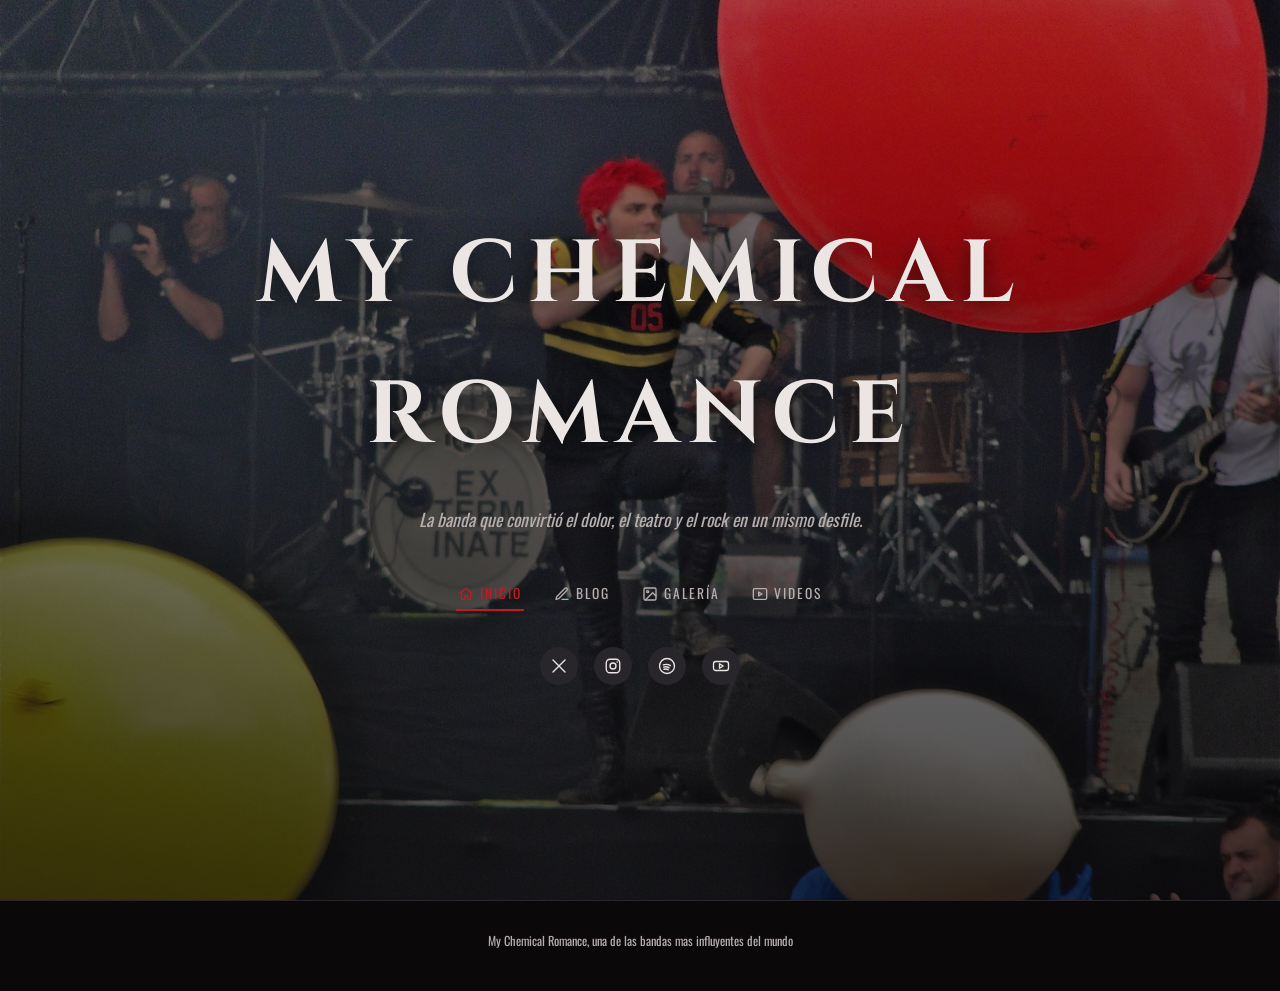
<file: index.html>
<!DOCTYPE html>
<html lang="es">
<head>
<meta charset="UTF-8">
<meta name="viewport" content="width=device-width, initial-scale=1.0">
<title>My Chemical Romance | Fan Page</title>
<meta name="description" content="Fan page académica sobre My Chemical Romance: blog, galería y videos.">
<link rel="icon" type="image/png" href="img/favicon.png">
<link rel="preconnect" href="https://fonts.googleapis.com">
<link rel="preconnect" href="https://fonts.gstatic.com" crossorigin>
<link href="https://fonts.googleapis.com/css2?family=Cinzel:wght@500;700&family=Oswald:wght@300;400;600&display=swap" rel="stylesheet">
<link rel="stylesheet" href="css/style.css">
</head>
<body>

<header class="hero">
  <h1>My Chemical Romance</h1>
  <p class="slogan">La banda que convirtió el dolor, el teatro y el rock en un mismo desfile.</p>

  <nav class="menu">
    <a href="index.html" class="activo">
      <svg viewBox="0 0 24 24"><path d="M3 11l9-8 9 8"/><path d="M5 10v10h5v-6h4v6h5V10"/></svg>
      Inicio
    </a>
    <a href="blog.html">
      <svg viewBox="0 0 24 24"><path d="M12 20h9"/><path d="M16.5 3.5a2.1 2.1 0 1 1 3 3L7 19l-4 1 1-4Z"/></svg>
      Blog
    </a>
    <a href="galeria.html">
      <svg viewBox="0 0 24 24"><rect x="3" y="3" width="18" height="18" rx="2"/><circle cx="8.5" cy="8.5" r="1.5"/><path d="M21 15l-5-5L5 21"/></svg>
      Galería
    </a>
    <a href="videos.html">
      <svg viewBox="0 0 24 24"><rect x="2" y="4" width="20" height="16" rx="2"/><path d="M10 9l5 3-5 3z"/></svg>
      Videos
    </a>
  </nav>

  <div class="redes">
    <a href="https://x.com/MCRofficial" target="_blank" rel="noopener" aria-label="X (Twitter)">
      <svg viewBox="0 0 24 24"><path d="M4 4l16 16M20 4L4 20"/></svg>
    </a>
    <a href="https://www.instagram.com/mychemicalromance/" target="_blank" rel="noopener" aria-label="Instagram">
      <svg viewBox="0 0 24 24"><rect x="3" y="3" width="18" height="18" rx="5"/><circle cx="12" cy="12" r="4"/><circle cx="17.5" cy="6.5" r="1" fill="currentColor" stroke="none"/></svg>
    </a>
    <a href="https://open.spotify.com/artist/7FBcuc1gsnv6Y1nwFtNRCb" target="_blank" rel="noopener" aria-label="Spotify">
      <svg viewBox="0 0 24 24"><circle cx="12" cy="12" r="10"/><path d="M7 10.5c3-1 7-.6 9.5 1"/><path d="M7.5 13.5c2.3-.7 5.3-.4 7.3 1"/><path d="M8 16.3c1.8-.5 4-.3 5.7.8"/></svg>
    </a>
    <a href="https://www.youtube.com/mychemicalromance" target="_blank" rel="noopener" aria-label="YouTube">
      <svg viewBox="0 0 24 24"><rect x="2" y="6" width="20" height="12" rx="3"/><path d="M10 9l5 3-5 3z"/></svg>
    </a>
  </div>
</header>

<!-- Etiqueta de audio opcional: se deja la estructura lista, falta la
     fuente real del audio que Dylan quiera usar (no se incluye musica con
     derechos de autor por defecto). -->
<!--
<audio controls style="display:block; margin: 20px auto; max-width:400px;">
  <source src="audio/tema.mp3" type="audio/mpeg">
  Tu navegador no soporta audio.
</audio>
-->

<footer class="pie">
  <p>My Chemical Romance, una de las bandas mas influyentes del mundo</p>
</footer>

</body>
</html>
</file>
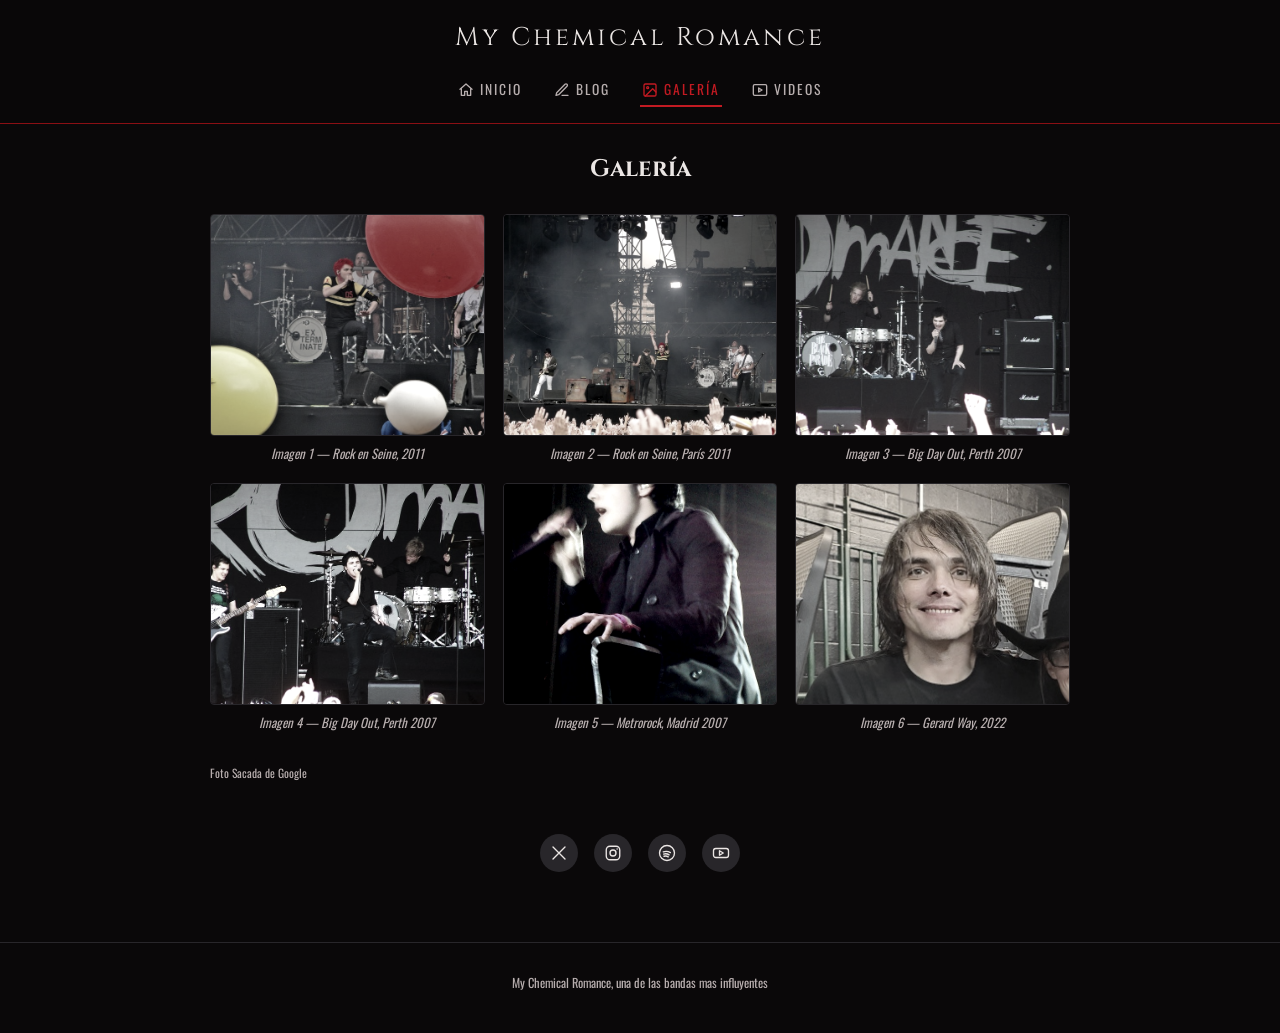
<file: galeria.html>
<!DOCTYPE html>
<html lang="es">
<head>
<meta charset="UTF-8">
<meta name="viewport" content="width=device-width, initial-scale=1.0">
<title>Galería | My Chemical Romance</title>
<link rel="icon" type="image/png" href="img/favicon.png">
<link rel="preconnect" href="https://fonts.googleapis.com">
<link rel="preconnect" href="https://fonts.gstatic.com" crossorigin>
<link href="https://fonts.googleapis.com/css2?family=Cinzel:wght@500;700&family=Oswald:wght@300;400;600&display=swap" rel="stylesheet">
<link rel="stylesheet" href="css/style.css">
</head>
<body>

<header class="cabecera">
  <div class="marca">My Chemical Romance</div>
  <nav class="menu">
    <a href="index.html">
      <svg viewBox="0 0 24 24"><path d="M3 11l9-8 9 8"/><path d="M5 10v10h5v-6h4v6h5V10"/></svg>
      Inicio
    </a>
    <a href="blog.html">
      <svg viewBox="0 0 24 24"><path d="M12 20h9"/><path d="M16.5 3.5a2.1 2.1 0 1 1 3 3L7 19l-4 1 1-4Z"/></svg>
      Blog
    </a>
    <a href="galeria.html" class="activo">
      <svg viewBox="0 0 24 24"><rect x="3" y="3" width="18" height="18" rx="2"/><circle cx="8.5" cy="8.5" r="1.5"/><path d="M21 15l-5-5L5 21"/></svg>
      Galería
    </a>
    <a href="videos.html">
      <svg viewBox="0 0 24 24"><rect x="2" y="4" width="20" height="16" rx="2"/><path d="M10 9l5 3-5 3z"/></svg>
      Videos
    </a>
  </nav>
</header>

<main class="con-cabecera">
  <h2 style="font-family: var(--fuente-titulo); text-align:center; margin-bottom: 26px;">Galería</h2>

  <section class="galeria-grid">
    <figure class="galeria-item">
      <div class="marco"><img src="img/galeria1.jpg" alt="My Chemical Romance en vivo, Rock en Seine 2011"></div>
      <figcaption>Imagen 1 — Rock en Seine, 2011</figcaption>
    </figure>
    <figure class="galeria-item">
      <div class="marco"><img src="img/galeria2.jpg" alt="My Chemical Romance en vivo, Rock en Seine 2011, Paris"></div>
      <figcaption>Imagen 2 — Rock en Seine, París 2011</figcaption>
    </figure>
    <figure class="galeria-item">
      <div class="marco"><img src="img/galeria3.jpg" alt="My Chemical Romance en vivo, Big Day Out 2007"></div>
      <figcaption>Imagen 3 — Big Day Out, Perth 2007</figcaption>
    </figure>
    <figure class="galeria-item">
      <div class="marco"><img src="img/galeria4.jpg" alt="My Chemical Romance en vivo, Big Day Out 2007"></div>
      <figcaption>Imagen 4 — Big Day Out, Perth 2007</figcaption>
    </figure>
    <figure class="galeria-item">
      <div class="marco"><img src="img/galeria5.jpg" alt="Gerard Way en vivo, Metrorock 2007"></div>
      <figcaption>Imagen 5 — Metrorock, Madrid 2007</figcaption>
    </figure>
    <figure class="galeria-item">
      <div class="marco"><img src="img/galeria6.jpg" alt="Gerard Way, 2022"></div>
      <figcaption>Imagen 6 — Gerard Way, 2022</figcaption>
    </figure>
  </section>

  <p style="margin-top: 30px; font-size: 0.72rem; color: var(--blanco-suave); line-height: 1.8;">
    Foto Sacada de Google
  </p>

  <div class="redes" style="margin-top: 40px;">
    <a href="https://x.com/MCRofficial" target="_blank" rel="noopener" aria-label="X (Twitter)">
      <svg viewBox="0 0 24 24"><path d="M4 4l16 16M20 4L4 20"/></svg>
    </a>
    <a href="https://www.instagram.com/mychemicalromance/" target="_blank" rel="noopener" aria-label="Instagram">
      <svg viewBox="0 0 24 24"><rect x="3" y="3" width="18" height="18" rx="5"/><circle cx="12" cy="12" r="4"/><circle cx="17.5" cy="6.5" r="1" fill="currentColor" stroke="none"/></svg>
    </a>
    <a href="https://open.spotify.com/artist/7FBcuc1gsnv6Y1nwFtNRCb" target="_blank" rel="noopener" aria-label="Spotify">
      <svg viewBox="0 0 24 24"><circle cx="12" cy="12" r="10"/><path d="M7 10.5c3-1 7-.6 9.5 1"/><path d="M7.5 13.5c2.3-.7 5.3-.4 7.3 1"/><path d="M8 16.3c1.8-.5 4-.3 5.7.8"/></svg>
    </a>
    <a href="https://www.youtube.com/mychemicalromance" target="_blank" rel="noopener" aria-label="YouTube">
      <svg viewBox="0 0 24 24"><rect x="2" y="6" width="20" height="12" rx="3"/><path d="M10 9l5 3-5 3z"/></svg>
    </a>
  </div>
</main>

<footer class="pie">
<p>
    My Chemical Romance, una de las bandas mas influyentes
</p>
</footer>

</body>
</html>
</file>
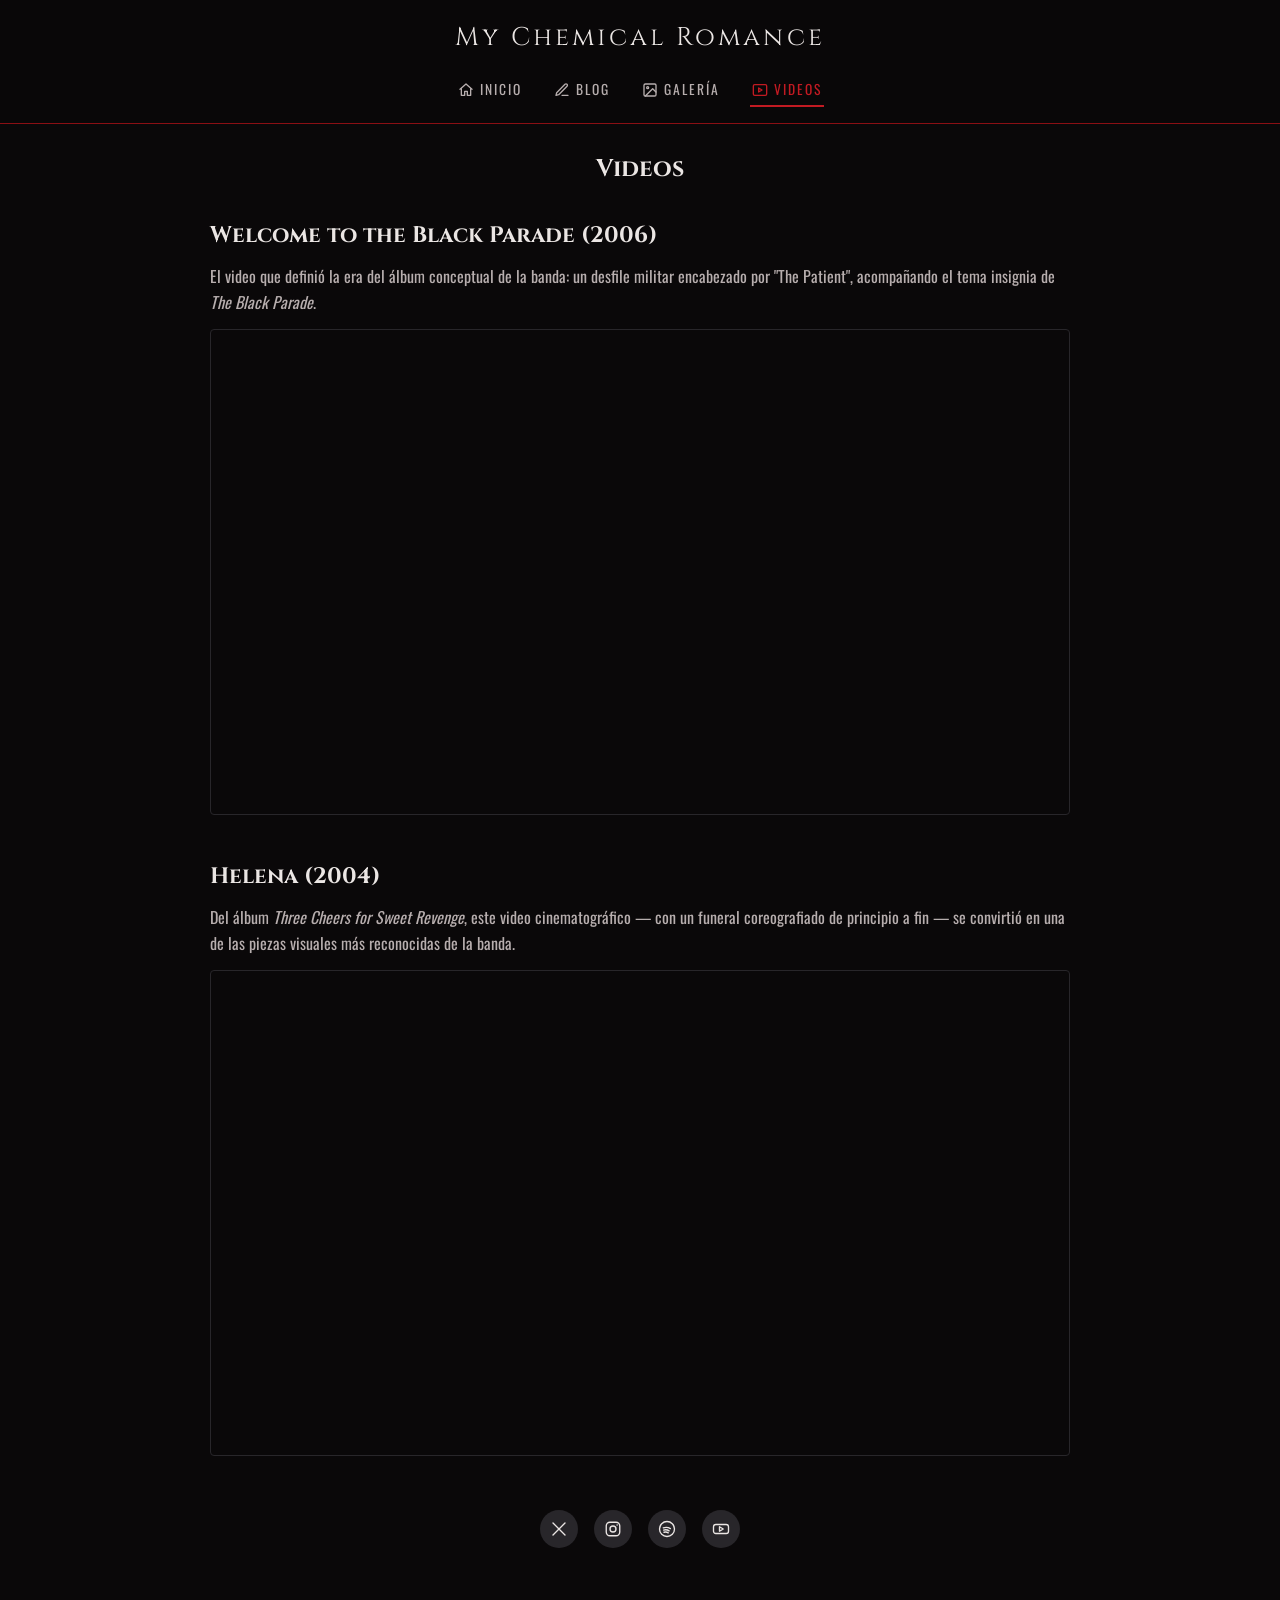
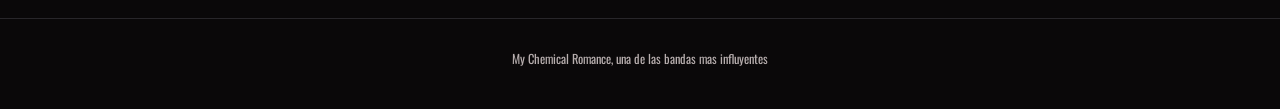
<file: videos.html>
<!DOCTYPE html>
<html lang="es">
<head>
<meta charset="UTF-8">
<meta name="viewport" content="width=device-width, initial-scale=1.0">
<title>Videos | My Chemical Romance</title>
<link rel="icon" type="image/png" href="img/favicon.png">
<link rel="preconnect" href="https://fonts.googleapis.com">
<link rel="preconnect" href="https://fonts.gstatic.com" crossorigin>
<link href="https://fonts.googleapis.com/css2?family=Cinzel:wght@500;700&family=Oswald:wght@300;400;600&display=swap" rel="stylesheet">
<link rel="stylesheet" href="css/style.css">
</head>
<body>

<header class="cabecera">
  <div class="marca">My Chemical Romance</div>
  <nav class="menu">
    <a href="index.html">
      <svg viewBox="0 0 24 24"><path d="M3 11l9-8 9 8"/><path d="M5 10v10h5v-6h4v6h5V10"/></svg>
      Inicio
    </a>
    <a href="blog.html">
      <svg viewBox="0 0 24 24"><path d="M12 20h9"/><path d="M16.5 3.5a2.1 2.1 0 1 1 3 3L7 19l-4 1 1-4Z"/></svg>
      Blog
    </a>
    <a href="galeria.html">
      <svg viewBox="0 0 24 24"><rect x="3" y="3" width="18" height="18" rx="2"/><circle cx="8.5" cy="8.5" r="1.5"/><path d="M21 15l-5-5L5 21"/></svg>
      Galería
    </a>
    <a href="videos.html" class="activo">
      <svg viewBox="0 0 24 24"><rect x="2" y="4" width="20" height="16" rx="2"/><path d="M10 9l5 3-5 3z"/></svg>
      Videos
    </a>
  </nav>
</header>

<main class="con-cabecera">
  <h2 style="font-family: var(--fuente-titulo); text-align:center; margin-bottom: 30px;">Videos</h2>

  <section class="video-entrada">
    <h3>Welcome to the Black Parade (2006)</h3>
    <p>
      El video que definió la era del álbum conceptual de la banda: un
      desfile militar encabezado por "The Patient", acompañando el tema
      insignia de <em>The Black Parade</em>.
    </p>
    <div class="video-responsivo">
      <iframe
        src="https://www.youtube.com/embed/RRKJiM9Njr8"
        title="My Chemical Romance - Welcome to the Black Parade (video oficial)"
        allow="accelerometer; autoplay; clipboard-write; encrypted-media; gyroscope; picture-in-picture"
        allowfullscreen
        loading="lazy">
      </iframe>
    </div>
  </section>

  <section class="video-entrada">
    <h3>Helena (2004)</h3>
    <p>
      Del álbum <em>Three Cheers for Sweet Revenge</em>, este video
      cinematográfico — con un funeral coreografiado de principio a fin —
      se convirtió en una de las piezas visuales más reconocidas de la
      banda.
    </p>
    <div class="video-responsivo">
      <iframe
        src="https://www.youtube.com/embed/UCCyoocDxBA"
        title="My Chemical Romance - Helena (video oficial, restaurado 4K)"
        allow="accelerometer; autoplay; clipboard-write; encrypted-media; gyroscope; picture-in-picture"
        allowfullscreen
        loading="lazy">
      </iframe>
    </div>
  </section>

  <div class="redes" style="margin-top: 20px;">
    <a href="https://x.com/MCRofficial" target="_blank" rel="noopener" aria-label="X (Twitter)">
      <svg viewBox="0 0 24 24"><path d="M4 4l16 16M20 4L4 20"/></svg>
    </a>
    <a href="https://www.instagram.com/mychemicalromance/" target="_blank" rel="noopener" aria-label="Instagram">
      <svg viewBox="0 0 24 24"><rect x="3" y="3" width="18" height="18" rx="5"/><circle cx="12" cy="12" r="4"/><circle cx="17.5" cy="6.5" r="1" fill="currentColor" stroke="none"/></svg>
    </a>
    <a href="https://open.spotify.com/artist/7FBcuc1gsnv6Y1nwFtNRCb" target="_blank" rel="noopener" aria-label="Spotify">
      <svg viewBox="0 0 24 24"><circle cx="12" cy="12" r="10"/><path d="M7 10.5c3-1 7-.6 9.5 1"/><path d="M7.5 13.5c2.3-.7 5.3-.4 7.3 1"/><path d="M8 16.3c1.8-.5 4-.3 5.7.8"/></svg>
    </a>
    <a href="https://www.youtube.com/mychemicalromance" target="_blank" rel="noopener" aria-label="YouTube">
      <svg viewBox="0 0 24 24"><rect x="2" y="6" width="20" height="12" rx="3"/><path d="M10 9l5 3-5 3z"/></svg>
    </a>
  </div>
</main>

<footer class="pie">
  <p>My Chemical Romance, una de las bandas mas influyentes
  </p>
</footer>

</body>
</html>
</file>
<file: css/style.css>
/* ===== PA2 - My Chemical Romance (fan page academica) ===== */

:root {
  --negro: #0a0809;
  --negro-suave: #171315;
  --rojo: #8a0f14;
  --rojo-vivo: #c21a22;
  --gris: #28262a;
  --blanco: #ebe6e4;
  --blanco-suave: #b7aeae;
  --fuente-titulo: "Cinzel", Georgia, serif;
  --fuente-cuerpo: "Oswald", "Segoe UI", sans-serif;
}

* {
  box-sizing: border-box;
  margin: 0;
  padding: 0;
}

html {
  scroll-behavior: smooth;
}

body {
  background: var(--negro);
  color: var(--blanco);
  font-family: var(--fuente-cuerpo);
  line-height: 1.6;
}

a {
  color: var(--blanco);
  text-decoration: none;
}

img {
  max-width: 100%;
  display: block;
}

/* ===== Cabecera fija (blog, galeria, videos) ===== */
.cabecera {
  position: fixed;
  top: 0;
  left: 0;
  right: 0;
  z-index: 100;
  background: rgba(10, 8, 9, 0.92);
  border-bottom: 1px solid var(--rojo);
  backdrop-filter: blur(4px);
}

.cabecera .marca {
  font-family: var(--fuente-titulo);
  font-size: 1.6rem;
  letter-spacing: 0.12em;
  text-align: center;
  padding: 18px 0 6px;
  color: var(--blanco);
}

/* ===== Menu / nav con flexbox ===== */
nav.menu {
  display: flex;
  justify-content: center;
  align-items: center;
  gap: 28px;
  flex-wrap: wrap;
  padding: 10px 16px 16px;
}

nav.menu a {
  display: flex;
  align-items: center;
  gap: 6px;
  font-size: 0.85rem;
  letter-spacing: 0.15em;
  text-transform: uppercase;
  color: var(--blanco-suave);
  padding: 4px 2px;
  border-bottom: 2px solid transparent;
  transition: color 0.25s ease, border-color 0.25s ease;
}

nav.menu a svg {
  width: 16px;
  height: 16px;
  fill: none;
  stroke: currentColor;
  stroke-width: 2;
  stroke-linecap: round;
  stroke-linejoin: round;
}

nav.menu a:hover,
nav.menu a.activo {
  color: var(--rojo-vivo);
  border-color: var(--rojo-vivo);
}

/* ===== Redes sociales ===== */
.redes {
  display: flex;
  justify-content: center;
  gap: 16px;
  padding: 10px 0;
}

.redes a {
  display: flex;
  align-items: center;
  justify-content: center;
  width: 38px;
  height: 38px;
  border-radius: 50%;
  background: var(--gris);
  transition: background 0.25s ease, transform 0.25s ease;
}

.redes a svg {
  width: 18px;
  height: 18px;
  fill: none;
  stroke: var(--blanco);
  stroke-width: 1.8;
  stroke-linecap: round;
  stroke-linejoin: round;
}

.redes a:hover {
  background: var(--rojo-vivo);
  transform: translateY(-3px);
}

/* ===== Hero (index.html) ===== */
.hero {
  position: relative;
  min-height: 100vh;
  background: url("../img/hero.jpg") center / cover no-repeat;
  display: flex;
  flex-direction: column;
  align-items: center;
  justify-content: center;
  text-align: center;
  padding: 24px;
}

.hero::after {
  content: "";
  position: absolute;
  inset: 0;
  background: linear-gradient(180deg, rgba(10,8,9,0.35), rgba(10,8,9,0.75));
  z-index: 0;
}

.hero > * {
  position: relative;
  z-index: 1;
}

.hero h1 {
  font-family: var(--fuente-titulo);
  font-size: clamp(2.6rem, 8vw, 5.5rem);
  letter-spacing: 0.1em;
  text-transform: uppercase;
  text-shadow: 0 6px 24px rgba(0,0,0,0.6);
}

.hero p.slogan {
  margin-top: 18px;
  max-width: 560px;
  font-size: 1.1rem;
  font-style: italic;
  color: var(--blanco-suave);
}

.hero nav.menu {
  margin-top: 36px;
}

.hero .redes {
  margin-top: 10px;
}

/* ===== Contenido general con cabecera fija ===== */
main.con-cabecera {
  padding-top: 150px;
  max-width: 900px;
  margin: 0 auto;
  padding-left: 20px;
  padding-right: 20px;
  padding-bottom: 60px;
}

/* ===== Blog ===== */
.blog-portada {
  border: 1px solid var(--gris);
  border-radius: 4px;
  overflow: hidden;
  margin-bottom: 28px;
}

.blog-encabezado {
  display: flex;
  justify-content: space-between;
  align-items: flex-start;
  gap: 16px;
  flex-wrap: wrap;
  margin-bottom: 18px;
}

.blog-encabezado h2 {
  font-family: var(--fuente-titulo);
  font-size: 2rem;
  letter-spacing: 0.04em;
}

.autor {
  display: flex;
  align-items: center;
  gap: 10px;
  text-align: right;
}

.autor img {
  width: 56px;
  height: 56px;
  border-radius: 50%;
  object-fit: cover;
  border: 2px solid var(--rojo);
}

.autor span {
  display: block;
  font-size: 0.8rem;
  color: var(--blanco-suave);
}

article.entrada p {
  margin-bottom: 16px;
  color: var(--blanco-suave);
  text-align: justify;
}

article.entrada p.fecha {
  color: var(--rojo-vivo);
  font-size: 0.85rem;
  letter-spacing: 0.08em;
  text-transform: uppercase;
}

/* ===== Galeria con Flexbox ===== */
.galeria-grid {
  display: flex;
  flex-wrap: wrap;
  gap: 18px;
  justify-content: center;
}

.galeria-item {
  flex: 1 1 260px;
  max-width: 300px;
  text-align: center;
}

.galeria-item .marco {
  overflow: hidden;
  border-radius: 4px;
  border: 1px solid var(--gris);
}

.galeria-item img {
  width: 100%;
  height: 220px;
  object-fit: cover;
  filter: grayscale(70%) contrast(1.05);
  transform: scale(1);
  transition: filter 0.4s ease, transform 0.4s ease;
}

.galeria-item:hover img {
  filter: grayscale(0%) saturate(1.3);
  transform: scale(1.06);
}

.galeria-item figcaption {
  margin-top: 8px;
  font-size: 0.8rem;
  font-style: italic;
  color: var(--blanco-suave);
}

/* ===== Videos ===== */
.video-entrada {
  margin-bottom: 44px;
}

.video-entrada h3 {
  font-family: var(--fuente-titulo);
  font-size: 1.4rem;
  margin-bottom: 10px;
}

.video-entrada p {
  color: var(--blanco-suave);
  margin-bottom: 14px;
}

.video-responsivo {
  position: relative;
  width: 100%;
  padding-top: 56.25%; /* 16:9 */
  border: 1px solid var(--gris);
  border-radius: 4px;
  overflow: hidden;
}

.video-responsivo iframe {
  position: absolute;
  inset: 0;
  width: 100%;
  height: 100%;
  border: 0;
}

/* ===== Footer ===== */
footer.pie {
  text-align: center;
  padding: 30px 16px 40px;
  border-top: 1px solid var(--gris);
  color: var(--blanco-suave);
  font-size: 0.78rem;
}

footer.pie .redes {
  margin-bottom: 14px;
}

/* ===== Responsive ===== */
@media (max-width: 600px) {
  nav.menu {
    gap: 16px;
  }
  .blog-encabezado {
    flex-direction: column;
  }
  .autor {
    text-align: left;
  }
}
</file>
